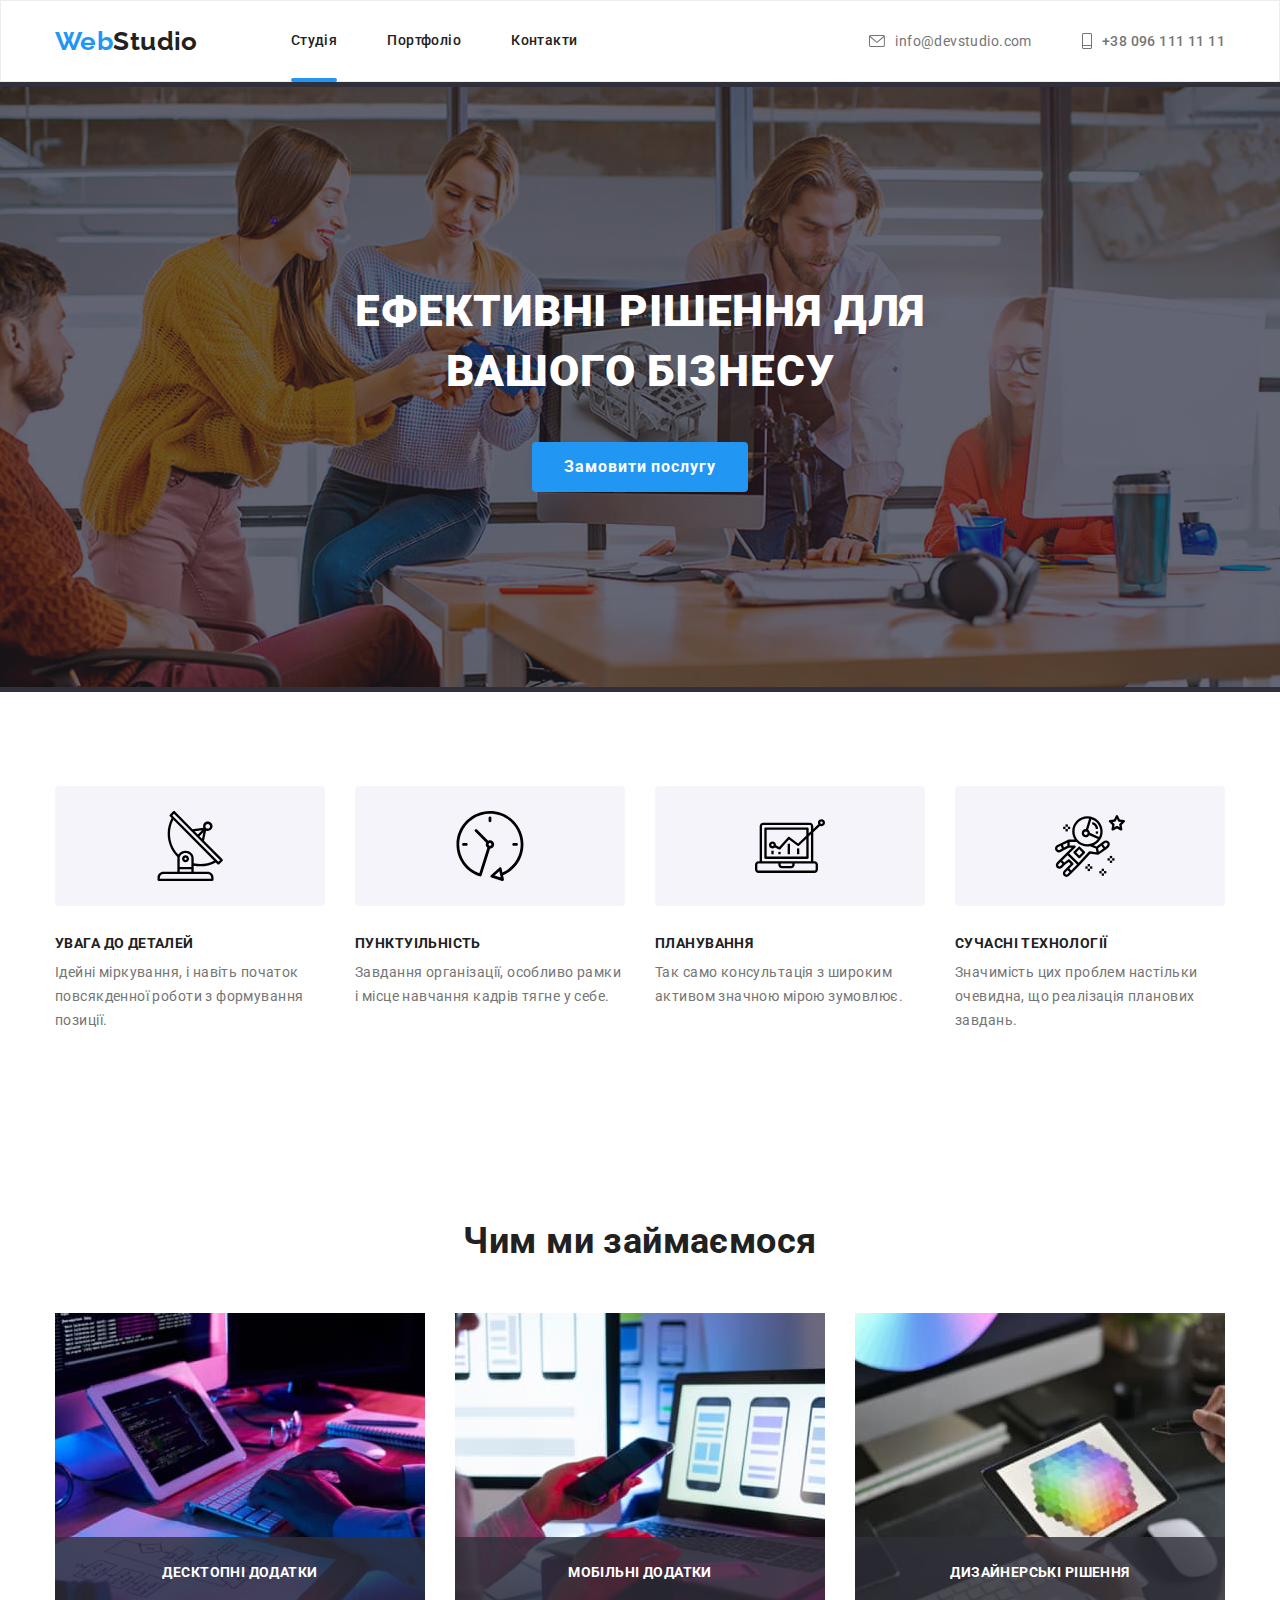
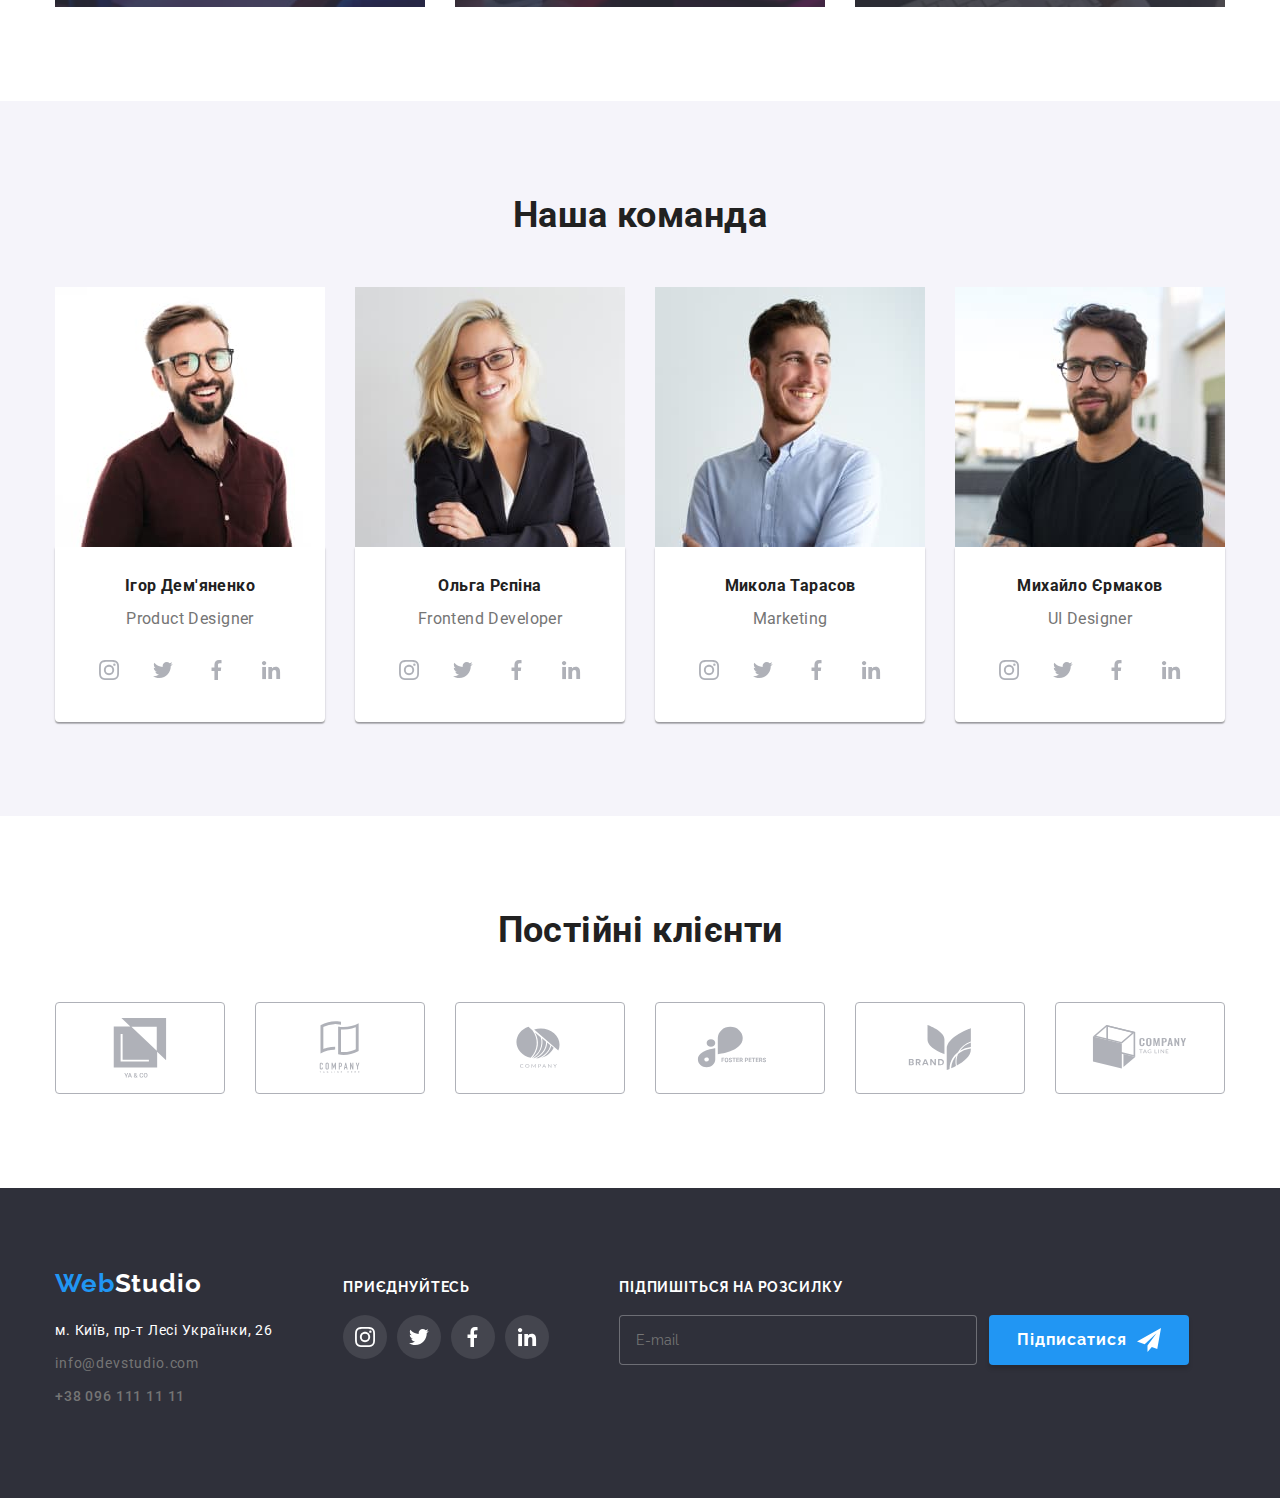
<file: index.html>
<!DOCTYPE html>
<html lang="uk">
  <head>
    <meta charset="UTF-8" />
    <meta http-equiv="X-UA-Compatible" content="IE=edge" />
    <meta name="viewport" content="width=device-width, initial-scale=1.0" />
    <title>WebStudio</title>
    <link
      rel="stylesheet"
      href="https://cdnjs.cloudflare.com/ajax/libs/modern-normalize/1.1.0/modern-normalize.min.css"
    />

    <link rel="preconnect" href="https://fonts.googleapis.com" />
    <link rel="preconnect" href="https://fonts.gstatic.com" crossorigin />
    <link
      href="https://fonts.googleapis.com/css2?family=Raleway:wght@400;500;700;900&family=Roboto:wght@400;500;700;900&display=swap"
      rel="stylesheet"
    />
    <link rel="stylesheet" href="./css/styles.css" />
    <link rel="stylesheet" href="./sass/main.css" />
  </head>
  <body>
    <!--заголовок-->

    <header class="header">
      <div class="container nav">
        <nav class="header__logo-nav">
          <a class="header__logo-header" href="./index.html"
            ><span class="header__logo-accent">Web</span
            ><span class="header__logo-menu">Studio</span></a
          >
          <ul class="header__list-menu">
            <li class="header__nav-list">
              <a class="header__menu header__menu--current" href="./index.html"
                >Студія</a
              >
            </li>
            <li class="header__nav-list">
              <a class="header__menu" href="./portfolio.html">Портфоліо</a>
            </li>
            <li class="header__nav-list">
              <a class="header__menu" href="">Контакти</a>
            </li>
          </ul>
        </nav>
        <ul class="contact-list">
          <li class="contact-item">
            <a class="mail" href="mailto:info@devstudio.com">
              <svg class="contact-icon" width="16" height="12">
                <use href="./photo/ocons2.svg#icon-konvert"></use>
              </svg>
              info@devstudio.com</a
            >
          </li>
          <li class="contact-item">
            <a class="tel" href="tel:+380961111111">
              <svg class="contact-icon" width="10" height="16">
                <use href="./photo/ocons2.svg#icon-tel"></use>
              </svg>
              +38 096 111 11 11</a
            >
          </li>
        </ul>
      </div>
    </header>

    <!--шапка-->
    <main>
      <section class="hero">
        <div class="container container-hero">
          <h1 class="hero__title">Ефективні рішення для вашого бізнесу</h1>
          <button class="hero__button-main" type="button" data-modal-open>
            Замовити послугу
          </button>
        </div>
      </section>

      <!--переваги-->

      <section class="advantages section">
        <div class="container container-title">
          <h2 class="list-title">Наші переваги</h2>

          <ul class="advantages__list-main">
            <li class="advantages__list-subtitle">
              <div class="advantages__icon-advantages">
                <svg class="advantages__grop-icons" width="70" height="70">
                  <use href="./photo/icon.svg#icon-icon1"></use>
                </svg>
              </div>
              <h3 class="advantages__section-title">Увага до деталей</h3>
              <p class="advantages__section-subtitle">
                Ідейні міркування, і навіть початок повсякденної роботи з
                формування позиції.
              </p>
            </li>

            <li class="advantages__list-subtitle">
              <div class="advantages__icon-advantages">
                <svg class="advantages__grop-icons" width="70" height="70">
                  <use href="./photo/icon.svg#icon-icon2"></use>
                </svg>
              </div>
              <h3 class="advantages__section-title">Пунктуільність</h3>
              <p class="advantages__section-subtitle">
                Завдання організації, особливо рамки і місце навчання кадрів
                тягне у себе.
              </p>
            </li>

            <li class="advantages__list-subtitle">
              <div class="advantages__icon-advantages">
                <svg class="advantages__grop-icons" width="70" height="70">
                  <use href="./photo/icon.svg#icon-icon3"></use>
                </svg>
              </div>
              <h3 class="advantages__section-title">Планування</h3>
              <p class="advantages__section-subtitle">
                Так само консультація з широким активом значною мірою зумовлює.
              </p>
            </li>

            <li class="advantages__list-subtitle">
              <div class="advantages__icon-advantages">
                <svg class="advantages__grop-icons" width="70" height="70">
                  <use href="./photo/icon.svg#icon-icon4"></use>
                </svg>
              </div>
              <h3 class="advantages__section-title">Сучасні технології</h3>
              <p class="advantages__section-subtitle">
                Значимість цих проблем настільки очевидна, що реалізація
                планових завдань.
              </p>
            </li>
          </ul>
        </div>
      </section>

      <!--чим займаємось-->

      <section class="section section-job">
        <div class="container">
          <h2 class="main-title">Чим ми займаємося</h2>
          <ul class="list list-team">
            <li class="about-item">
              <div class="about-thumb">
                <img
                  class="img"
                  src="./photo/img1.jpg"
                  alt="друкування коду"
                  width="370"
                />
                <div class="bg-thumb">
                  <p class="about-text">Десктопні додатки</p>
                </div>
              </div>
            </li>

            <li class="about-item">
              <div class="about-thumb">
                <img
                  class="img"
                  src="./photo/img2.jpg"
                  alt="розробка додатків"
                  width="370"
                />
                <div class="bg-thumb">
                  <p class="about-text">Мобільні додатки</p>
                </div>
              </div>
            </li>

            <li class="about-item">
              <div class="about-thumb">
                <img
                  class="img"
                  src="./photo/img3.jpg"
                  alt="планшет з яскровою картинкою"
                  width="370"
                />
                <div class="bg-thumb">
                  <p class="about-text">Дизайнерські рішення</p>
                </div>
              </div>
            </li>
          </ul>
        </div>
      </section>

      <!--викладачі-->

      <section class="section section-team">
        <div class="container">
          <h2 class="main-title-team">Наша команда</h2>
          <ul class="list list-team">
            <li class="img">
              <img
                class="img"
                src="./photo/imgteam1.jpg"
                alt="молодий чоловік в червоній рубащці і в окулярах"
                width="270"
              />
              <div class="team-box">
                <h3 class="section-title-team">Ігор Дем'яненко</h3>
                <p class="section-subtitle-team">Product Designer</p>
                <ul class="soc-list">
                  <li class="icon-item">
                    <a href="" class="icon-link">
                      <svg class="icon-team" width="20" height="20">
                        <use href="./photo/ocons2.svg#icon-instagram"></use>
                      </svg>
                    </a>
                  </li>
                  <li class="icon-item">
                    <a href="" class="icon-link">
                      <svg class="icon-team" width="20" height="20">
                        <use href="./photo/ocons2.svg#icon-twitter"></use>
                      </svg>
                    </a>
                  </li>
                  <li class="icon-item">
                    <a href="" class="icon-link">
                      <svg class="icon-team" width="20" height="20">
                        <use href="./photo/ocons2.svg#icon-facebook"></use>
                      </svg>
                    </a>
                  </li>
                  <li class="icon-item">
                    <a href="" class="icon-link">
                      <svg class="icon-team" width="40" height="40">
                        <use href="./photo/ocons2.svg#icon-in"></use>
                      </svg>
                    </a>
                  </li>
                </ul>
              </div>
            </li>

            <li class="img">
              <img
                class="img"
                src="./photo/imgteam2.jpg"
                alt="молода дівчина за світлим волосям в піджаку і окулярах"
                width="270"
              />
              <div class="team-box">
                <h3 class="section-title-team">Ольга Рєпіна</h3>
                <p class="section-subtitle-team">Frontend Developer</p>
                <ul class="soc-list">
                  <li class="icon-item">
                    <a href="" class="icon-link">
                      <svg class="icon-team" width="20" height="20">
                        <use href="./photo/ocons2.svg#icon-instagram"></use>
                      </svg>
                    </a>
                  </li>
                  <li class="icon-item">
                    <a href="" class="icon-link">
                      <svg class="icon-team" width="20" height="20">
                        <use href="./photo/ocons2.svg#icon-twitter"></use>
                      </svg>
                    </a>
                  </li>
                  <li class="icon-item">
                    <a href="" class="icon-link">
                      <svg class="icon-team" width="20" height="20">
                        <use href="./photo/ocons2.svg#icon-facebook"></use>
                      </svg>
                    </a>
                  </li>
                  <li class="icon-item">
                    <a href="" class="icon-link">
                      <svg class="icon-team" width="40" height="40">
                        <use href="./photo/ocons2.svg#icon-in"></use>
                      </svg>
                    </a>
                  </li>
                </ul>
              </div>
            </li>

            <li class="img">
              <img
                class="img"
                src="./photo/imgteam3.jpg"
                alt="молодий чоловік в світлій рубашці"
                width="270"
              />
              <div class="team-box">
                <h3 class="section-title-team">Микола Тарасов</h3>
                <p class="section-subtitle-team">Marketing</p>
                <ul class="soc-list">
                  <li class="icon-item">
                    <a href="" class="icon-link">
                      <svg class="icon-team" width="20" height="20">
                        <use href="./photo/ocons2.svg#icon-instagram"></use>
                      </svg>
                    </a>
                  </li>
                  <li class="icon-item">
                    <a href="" class="icon-link">
                      <svg class="icon-team" width="20" height="20">
                        <use href="./photo/ocons2.svg#icon-twitter"></use>
                      </svg>
                    </a>
                  </li>
                  <li class="icon-item">
                    <a href="" class="icon-link">
                      <svg class="icon-team" width="20" height="20">
                        <use href="./photo/ocons2.svg#icon-facebook"></use>
                      </svg>
                    </a>
                  </li>
                  <li class="icon-item">
                    <a href="" class="icon-link">
                      <svg class="icon-team" width="40" height="40">
                        <use href="./photo/ocons2.svg#icon-in"></use>
                      </svg>
                    </a>
                  </li>
                </ul>
              </div>
            </li>

            <li class="img">
              <img
                class="img"
                src="./photo/imgteam4.jpg"
                alt="молодий чоловік в темній футболці і окулярах"
                width="270"
              />
              <div class="team-box">
                <h3 class="section-title-team">Михайло Єрмаков</h3>
                <p class="section-subtitle-team">UI Designer</p>
                <ul class="soc-list">
                  <li class="icon-item">
                    <a href="" class="icon-link">
                      <svg class="icon-team" width="20" height="20">
                        <use href="./photo/ocons2.svg#icon-instagram"></use>
                      </svg>
                    </a>
                  </li>
                  <li class="icon-item">
                    <a href="" class="icon-link">
                      <svg class="icon-team" width="20" height="20">
                        <use href="./photo/ocons2.svg#icon-twitter"></use>
                      </svg>
                    </a>
                  </li>
                  <li class="icon-item">
                    <a href="" class="icon-link">
                      <svg class="icon-team" width="20" height="20">
                        <use href="./photo/ocons2.svg#icon-facebook"></use>
                      </svg>
                    </a>
                  </li>
                  <li class="icon-item">
                    <a href="" class="icon-link">
                      <svg class="icon-team" width="40" height="40">
                        <use href="./photo/ocons2.svg#icon-in"></use>
                      </svg>
                    </a>
                  </li>
                </ul>
              </div>
            </li>
          </ul>
        </div>
      </section>

      <section class="section section-clients">
        <div class="container">
          <h2 class="clients">Постійні клієнти</h2>
          <ul class="clients-name">
            <li class="clients-list">
              <a href="" class="clients-link">
                <svg class="clients-team" width="106" height="60">
                  <use href="./photo/ocons2.svg#icon-ya"></use>
                </svg>
              </a>
            </li>
            <li class="clients-list">
              <a href="" class="clients-link">
                <svg class="clients-team" width="106" height="60">
                  <use href="./photo/ocons2.svg#icon-company"></use>
                </svg>
              </a>
            </li>
            <li class="clients-list">
              <a href="" class="clients-link">
                <svg class="clients-team" width="106" height="60">
                  <use href="./photo/ocons2.svg#icon-company2"></use>
                </svg>
              </a>
            </li>
            <li class="clients-list">
              <a href="" class="clients-link">
                <svg class="clients-team" width="106" height="60">
                  <use href="./photo/ocons2.svg#icon-foster"></use>
                </svg>
              </a>
            </li>
            <li class="clients-list">
              <a href="" class="clients-link">
                <svg class="clients-team" width="106" height="60">
                  <use href="./photo/ocons2.svg#icon-brand"></use>
                </svg>
              </a>
            </li>
            <li class="clients-list">
              <a href="" class="clients-link">
                <svg class="clients-team" width="106" height="60">
                  <use href="./photo/ocons2.svg#icon-tag"></use>
                </svg>
              </a>
            </li>
          </ul>
        </div>
      </section>
    </main>

    <!--підвал-->

    <footer class="main-hero-footer">
      <div class="container footer-container">
        <div class="address-container">
          <a class="logo-footer" href="./index.html"
            ><span class="logo-accent-footer">Web</span
            ><span class="logo-sub-accent-footer">Studio</span></a
          >

          <address class="main-address">
            <ul class="list">
              <li class="address-item">
                <a class="address" href="https://goo.gl/maps/CPtrU1FHBa2aNyZL9"
                  >м. Київ, пр-т Лесі Українки, 26</a
                >
              </li>
              <li class="address-item">
                <a class="mail" href="mailto:info@devstudio.com"
                  >info@devstudio.com</a
                >
              </li>

              <li class="address-item">
                <a class="tel" href="tel:+380961111111">+38 096 111 11 11</a>
              </li>
            </ul>
          </address>
        </div>
        <div class="join-container">
          <p class="title-join">приєднуйтесь</p>
          <ul class="list-join">
            <li class="join-item">
              <a href="" class="join-link">
                <svg class="icon-footer" width="20" height="20">
                  <use href="./photo/ocons2.svg#icon-instagram"></use>
                </svg>
              </a>
            </li>
            <li class="join-item">
              <a href="" class="join-link">
                <svg class="icon-footer" width="20" height="20">
                  <use href="./photo/ocons2.svg#icon-twitter"></use>
                </svg>
              </a>
            </li>
            <li class="join-item">
              <a href="" class="join-link">
                <svg class="icon-footer" width="20" height="20">
                  <use href="./photo/ocons2.svg#icon-facebook"></use>
                </svg>
              </a>
            </li>
            <li class="join-item">
              <a href="" class="join-link">
                <svg class="icon-footer" width="40" height="40">
                  <use href="./photo/ocons2.svg#icon-in"></use>
                </svg>
              </a>
            </li>
          </ul>
        </div>
        <div class="sending-container">
          <form class="footer-form">
            <p class="sending-title">Підпишіться на розсилку</p>
            <div class="input-box">
              <input
                class="input-form"
                type="email"
                name="email"
                placeholder="E-mail"
              />
              <button class="form-btn" type="submit">Підписатися</button>
            </div>
          </form>
        </div>
      </div>
    </footer>

    <!-- moodal -->

    <div class="backdrop is-hidden" data-modal>
      <div class="modal">
        <button class="model-close-button" type="button" data-modal-close>
          <svg class="icon-close" width="11" height="11">
            <use href="./photo/ocons2.svg#icon-close"></use>
          </svg>
        </button>
        <h2 class="text-contact">Залиште свої дані, ми вам передзвонимо</h2>
        <form name="contact-form">
          <label class="form-label" for="person-name">Ім'я</label>
          <div class="form-control">
            <input
              class="form-input"
              id="person-name"
              type="text"
              name="person-name"
            />
            <svg class="form-icon" width="12" height="12">
              <use href="./photo/symbol-defs.svg#icon-person-icon"></use>
            </svg>
          </div>

          <label class="form-label" for="person-tel">Телефон</label>
          <div class="form-control">
            <input
              class="form-input"
              id="person-tel"
              type="tel"
              name="person-tel"
            />
            <svg class="form-icon" width="13" height="13">
              <use href="./photo/symbol-defs.svg#icon-telicon"></use>
            </svg>
          </div>

          <label class="form-label" for="person-mail">Пошта</label>
          <div class="form-control">
            <input
              class="form-input"
              id="person-mail"
              type="email"
              name="person-mail"
            />
            <svg class="form-icon" width="15" height="12">
              <use href="./photo/symbol-defs.svg#icon-mailicon"></use>
            </svg>
          </div>

          <label class="form-label" for="person-comment">Коментар</label>
          <textarea
            class="form-comment"
            id="person-comment"
            name="person-comment"
            placeholder="Введіть текст"
          ></textarea>

          <input
            class="checkbox-input visually-hidde"
            id="terms-checkbox"
            type="checkbox"
            name="terms-checkbox"
          />
          <label class="checkbox-label" for="terms-checkbox"
            >Погоджуюся з розсилкою та приймаю
            <a class="contract" href="#">Умови договору</a>
          </label>
          <button class="form-button" type="submit">Відправити</button>
        </form>
      </div>
    </div>

    <script src="./js/modal.js"></script>
  </body>
</html>
</file>
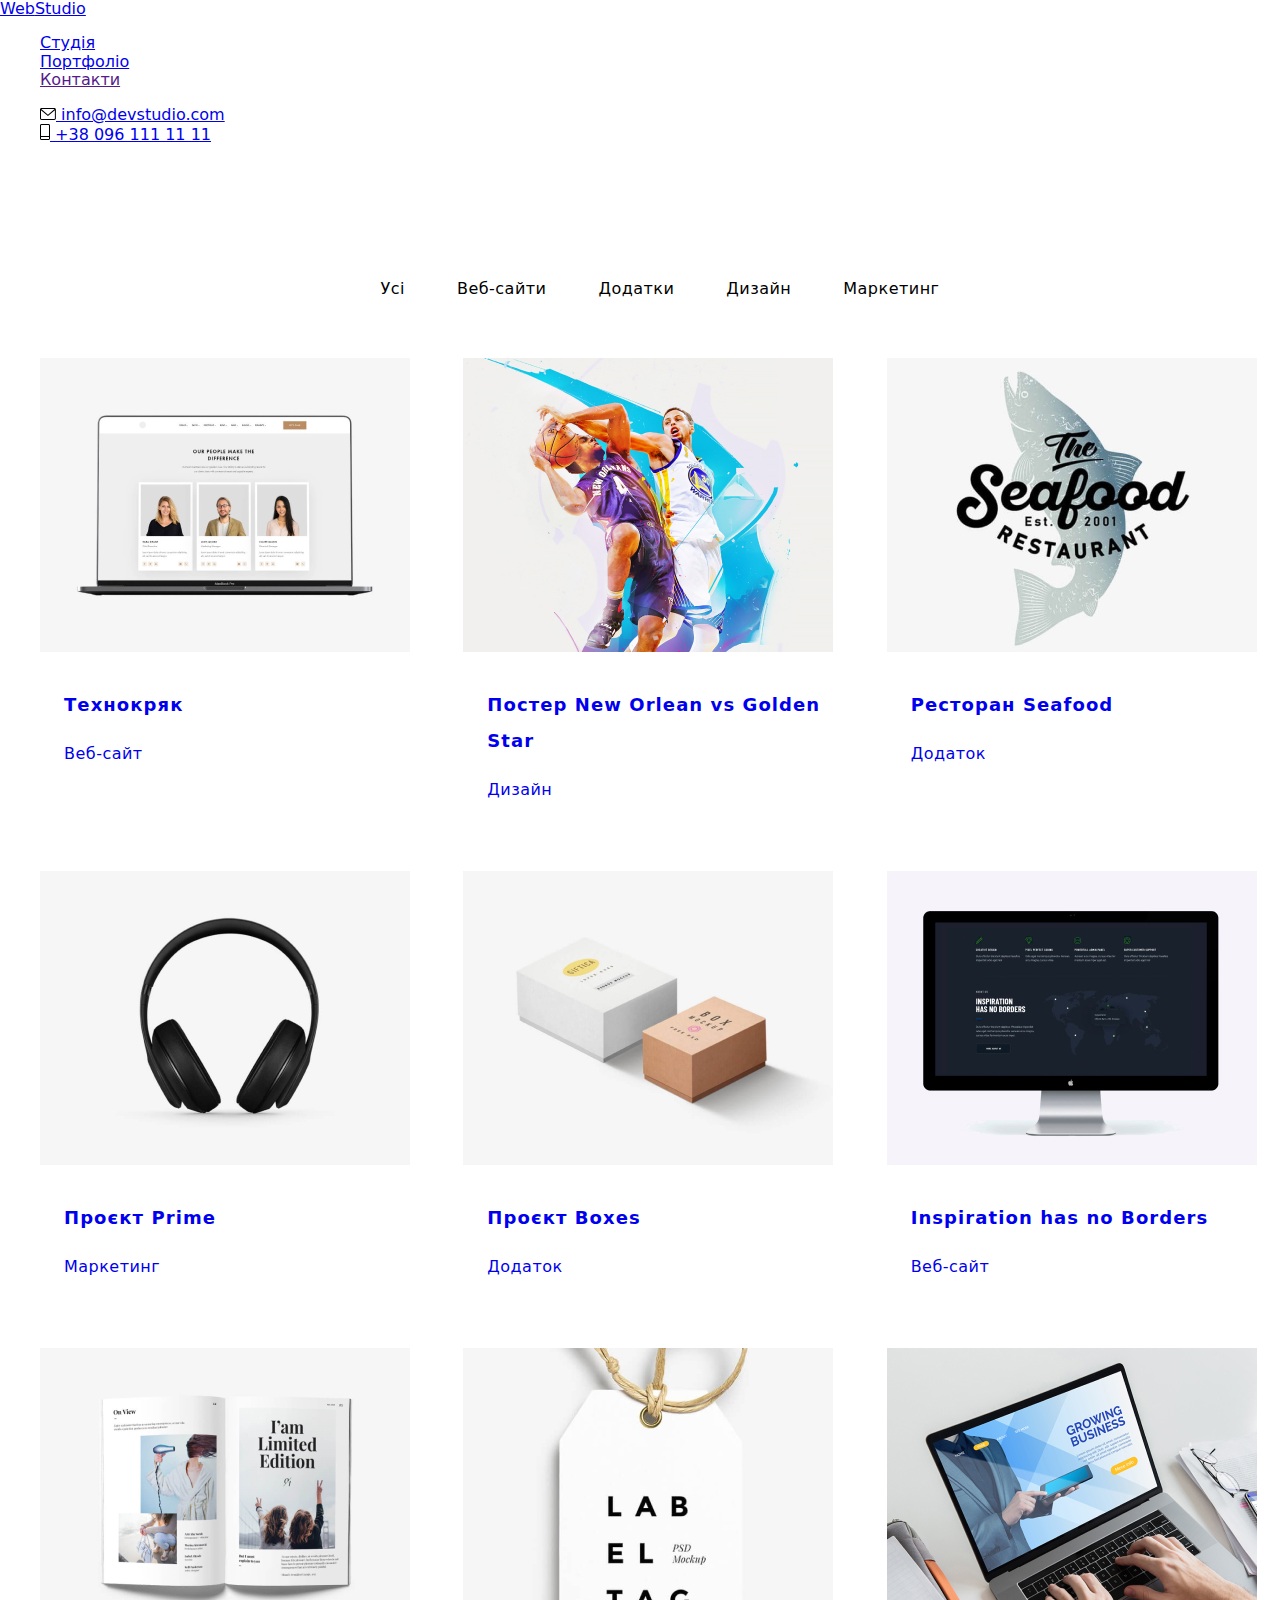
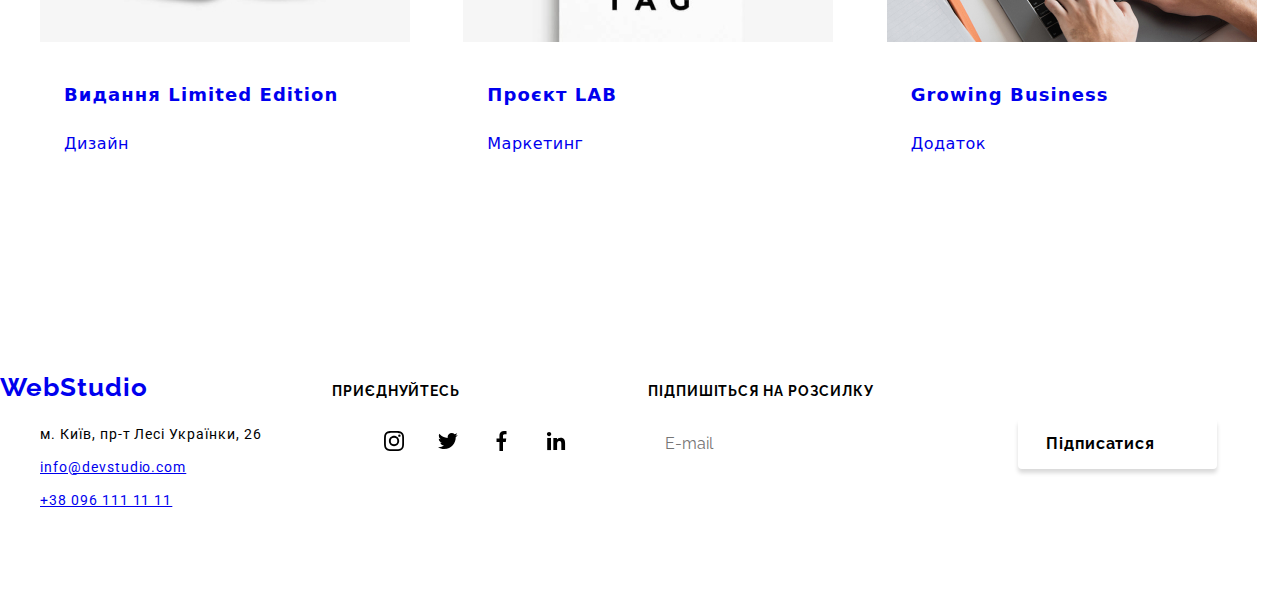
<file: portfolio.html>
<!DOCTYPE html>
<html lang="uk">
  <head>
    <meta charset="UTF-8" />
    <meta http-equiv="X-UA-Compatible" content="IE=edge" />
    <meta name="viewport" content="width=device-width, initial-scale=1.0" />
    <title>Portfolio</title>
    <link
      rel="stylesheet"
      href="https://cdnjs.cloudflare.com/ajax/libs/modern-normalize/1.1.0/modern-normalize.min.css"
    />
    <link rel="stylesheet" href="./css/styles.css" />
    <link rel="preconnect" href="https://fonts.googleapis.com" />
    <link rel="preconnect" href="https://fonts.gstatic.com" crossorigin />
    <link
      href="https://fonts.googleapis.com/css2?family=Raleway:wght@400;500;700;900&family=Roboto:wght@400;500;700;900&display=swap"
      rel="stylesheet"
    />
  </head>
  <body>
    <!--заголовок-->

    <header class="header">
      <div class="container nav">
        <nav class="header__logo-nav">
          <a class="header__logo-header" href="./index.html"
            ><span class="header__logo-accent">Web</span
            ><span class="header__logo-menu">Studio</span></a
          >
          <ul class="header__list-menu">
            <li class="nav-list">
              <a class="header__menu" href="./index.html">Студія</a>
            </li>
            <li class="nav-list">
              <a
                class="header__menu header__menu--current"
                href="./portfolio.html"
                >Портфоліо</a
              >
            </li>
            <li class="nav-list">
              <a class="header__menu" href="">Контакти</a>
            </li>
          </ul>
        </nav>
        <ul class="contact-list">
          <li class="contact-item">
            <a class="mail" href="mailto:info@devstudio.com">
              <svg class="contact-icon" width="16" height="12">
                <use href="./photo/ocons2.svg#icon-konvert"></use>
              </svg>
              info@devstudio.com</a
            >
          </li>
          <li class="contact-item">
            <a class="tel" href="tel:+380961111111">
              <svg class="contact-icon" width="10" height="16">
                <use href="./photo/ocons2.svg#icon-tel"></use>
              </svg>
              +38 096 111 11 11</a
            >
          </li>
        </ul>
      </div>
    </header>

    <!-- щапка -->

    <main>
      <section class="section filter-section">
        <div class="container">
          <ul class="list-button">
            <li><button class="general-button" type="button">Усі</button></li>
            <li>
              <button class="general-button" type="button">Веб-сайти</button>
            </li>
            <li>
              <button class="general-button" type="button">Додатки</button>
            </li>
            <li>
              <button class="general-button" type="button">Дизайн</button>
            </li>
            <li>
              <button class="general-button" type="button">Маркетинг</button>
            </li>
          </ul>

          <!-- проекти -->

          <ul class="card-list">
            <li class="list-item">
              <a class="card-link" href="">
                <div class="card-thumb">
                  <img
                    class="img"
                    src="./photo/port1.jpg"
                    alt="Веб-сайт на якому зоображені викладачі дві жінки і чоловік"
                    width="370"
                  />
                  <div class="card-description">
                    <p class="bg-text">
                      Ресурс пропонує комплексні пропозиції з різним рівнем
                      функціоналу та сервісів. Все це дозволить відвідувачу
                      отримати вичерпні відомості про компанію чи приватну
                      особу.
                    </p>
                  </div>
                </div>
                <div class="card-box">
                  <h2 class="section-title-port">Технокряк</h2>
                  <p class="section-subtitle-port">Веб-сайт</p>
                </div>
              </a>
            </li>

            <li class="list-item">
              <a class="card-link" href="">
                <div class="card-thumb">
                  <img
                    class="img"
                    src="./photo/project2.jpg"
                    alt="два баскетболіста боряться за мяч"
                    width="370"
                  />
                  <div class="card-description">
                    <p class="bg-text">
                      Ресурс пропонує комплексні пропозиції з різним рівнем
                      функціоналу та сервісів. Все це дозволить відвідувачу
                      отримати вичерпні відомості про компанію чи приватну
                      особу.
                    </p>
                  </div>
                </div>
                <div class="card-box">
                  <h2 class="section-title-port">
                    Постер New Orlean vs Golden Star
                  </h2>
                  <p class="section-subtitle-port">Дизайн</p>
                </div>
              </a>
            </li>

            <li class="list-item">
              <a class="card-link" href="">
                <div class="card-thumb">
                  <img
                    class="img"
                    src="./photo/project3.jpg"
                    alt="логотип ресторану на фоні риба"
                    width="370"
                  />
                  <div class="card-description">
                    <p class="bg-text">
                      Ресурс пропонує комплексні пропозиції з різним рівнем
                      функціоналу та сервісів. Все це дозволить відвідувачу
                      отримати вичерпні відомості про компанію чи приватну
                      особу.
                    </p>
                  </div>
                </div>
                <div class="card-box">
                  <h2 class="section-title-port">Ресторан Seafood</h2>
                  <p class="section-subtitle-port">Додаток</p>
                </div>
              </a>
            </li>

            <li class="list-item">
              <a class="card-link" href="">
                <div class="card-thumb">
                  <img
                    class="img"
                    src="./photo/project4.jpg"
                    alt="чорні вакуумні навушники"
                    width="370"
                  />
                  <div class="card-description">
                    <p class="bg-text">
                      Ресурс пропонує комплексні пропозиції з різним рівнем
                      функціоналу та сервісів. Все це дозволить відвідувачу
                      отримати вичерпні відомості про компанію чи приватну
                      особу.
                    </p>
                  </div>
                </div>
                <div class="card-box">
                  <h2 class="section-title-port">Проєкт Prime</h2>
                  <p class="section-subtitle-port">Маркетинг</p>
                </div>
              </a>
            </li>

            <li class="list-item">
              <a class="card-link" href="">
                <div class="card-thumb">
                  <img
                    class="img"
                    src="./photo/project5.jpg"
                    alt="дві коробки білого і коричневого кольору"
                    width="370"
                  />
                  <div class="card-description">
                    <p class="bg-text">
                      Ресурс пропонує комплексні пропозиції з різним рівнем
                      функціоналу та сервісів. Все це дозволить відвідувачу
                      отримати вичерпні відомості про компанію чи приватну
                      особу.
                    </p>
                  </div>
                </div>
                <div class="card-box">
                  <h2 class="section-title-port">Проєкт Boxes</h2>
                  <p class="section-subtitle-port">Додаток</p>
                </div>
              </a>
            </li>

            <li class="list-item">
              <a class="card-link" href="">
                <div class="card-thumb">
                  <img
                    class="img"
                    src="./photo/project6.jpg"
                    alt="компютер з зображенням сайту"
                    width="370"
                  />
                  <div class="card-description">
                    <p class="bg-text">
                      Ресурс пропонує комплексні пропозиції з різним рівнем
                      функціоналу та сервісів. Все це дозволить відвідувачу
                      отримати вичерпні відомості про компанію чи приватну
                      особу.
                    </p>
                  </div>
                </div>
                <div class="card-box">
                  <h2 class="section-title-port">Inspiration has no Borders</h2>
                  <p class="section-subtitle-port">Веб-сайт</p>
                </div>
              </a>
            </li>

            <li class="list-item">
              <a class="card-link" href="">
                <div class="card-thumb">
                  <img
                    class="img"
                    src="./photo/project7.jpg"
                    alt="відкритий журнал зі статтями та зоображеннями"
                    width="370"
                  />
                  <div class="card-description">
                    <p class="bg-text">
                      Ресурс пропонує комплексні пропозиції з різним рівнем
                      функціоналу та сервісів. Все це дозволить відвідувачу
                      отримати вичерпні відомості про компанію чи приватну
                      особу.
                    </p>
                  </div>
                </div>
                <div class="card-box">
                  <h2 class="section-title-port">Видання Limited Edition</h2>
                  <p class="section-subtitle-port">Дизайн</p>
                </div>
              </a>
            </li>

            <li class="list-item">
              <a class="card-link" href="">
                <div class="card-thumb">
                  <img
                    class="img"
                    src="./photo/project8.jpg"
                    alt="логотип бренду"
                    width="370"
                  />
                  <div class="card-description">
                    <p class="bg-text">
                      Ресурс пропонує комплексні пропозиції з різним рівнем
                      функціоналу та сервісів. Все це дозволить відвідувачу
                      отримати вичерпні відомості про компанію чи приватну
                      особу.
                    </p>
                  </div>
                </div>
                <div class="card-box">
                  <h2 class="section-title-port">Проєкт LAB</h2>
                  <p class="section-subtitle-port">Маркетинг</p>
                </div>
              </a>
            </li>

            <li class="list-item">
              <a class="card-link" href="">
                <div class="card-thumb">
                  <img
                    class="img"
                    src="./photo/project9.jpg"
                    alt="відкритий ноутбук зі зоображенням сайту"
                    width="370"
                  />
                  <div class="card-description">
                    <p class="bg-text">
                      Ресурс пропонує комплексні пропозиції з різним рівнем
                      функціоналу та сервісів. Все це дозволить відвідувачу
                      отримати вичерпні відомості про компанію чи приватну
                      особу.
                    </p>
                  </div>
                </div>
                <div class="card-box">
                  <h2 class="section-title-port">Growing Business</h2>
                  <p class="section-subtitle-port">Додаток</p>
                </div>
              </a>
            </li>
          </ul>
        </div>
      </section>
    </main>

    <!--підвал-->

    <footer class="main-hero-footer">
      <div class="container footer-container">
        <div class="address-container">
          <a class="logo-footer" href="./index.html"
            ><span class="logo-accent-footer">Web</span
            ><span class="logo-sub-accent-footer">Studio</span></a
          >

          <address class="main-address">
            <ul class="list">
              <li class="address-item">
                <a class="address" href="https://goo.gl/maps/CPtrU1FHBa2aNyZL9"
                  >м. Київ, пр-т Лесі Українки, 26</a
                >
              </li>
              <li class="address-item">
                <a class="mail" href="mailto:info@devstudio.com"
                  >info@devstudio.com</a
                >
              </li>

              <li class="address-item">
                <a class="tel" href="tel:+380961111111">+38 096 111 11 11</a>
              </li>
            </ul>
          </address>
        </div>
        <div class="join-container">
          <h2 class="title-join">приєднуйтесь</h2>
          <ul class="list-join">
            <li class="join-item">
              <a href="" class="join-link">
                <svg class="icon-footer" width="20" height="20">
                  <use href="./photo/ocons2.svg#icon-instagram"></use>
                </svg>
              </a>
            </li>
            <li class="join-item">
              <a href="" class="join-link">
                <svg class="icon-footer" width="20" height="20">
                  <use href="./photo/ocons2.svg#icon-twitter"></use>
                </svg>
              </a>
            </li>
            <li class="join-item">
              <a href="" class="join-link">
                <svg class="icon-footer" width="20" height="20">
                  <use href="./photo/ocons2.svg#icon-facebook"></use>
                </svg>
              </a>
            </li>
            <li class="join-item">
              <a href="" class="join-link">
                <svg class="icon-footer" width="40" height="40">
                  <use href="./photo/ocons2.svg#icon-in"></use>
                </svg>
              </a>
            </li>
          </ul>
        </div>
        <div class="sending-container">
          <form class="footer-form">
            <p class="sending-title">Підпишіться на розсилку</p>
            <div class="input-box">
              <input
                class="input-form"
                type="email"
                name="email"
                placeholder="E-mail"
              />
              <button class="form-btn" type="submit">Підписатися</button>
            </div>
          </form>
        </div>
      </div>
    </footer>
  </body>
</html>
</file>
<file: css/styles.css>
/*  шапка   */



.hero {
    max-width: 1600px;
    padding-top: 200px;
    padding-bottom: 200px;
    font-family: 'Raleway';
    background: var(--color-background);
    letter-spacing: 0.06em;
    text-align: center;
    margin: 0 auto;
    background-image:  linear-gradient(to right,
    rgba(47, 48, 58, 0.4),
    rgba(47, 48, 58, 0.4)),
    url(../photo/bigfon.jpg);
    background-repeat: no-repeat;
    background-position: center;
    text-align: center;
}

.hero__title {
    color: var(--color-white);
    font-family: 'Roboto';
    font-weight: 900;
    font-size: 44px;
    line-height: 1.36;
    margin: 0 auto;
    width: 696px;
    text-transform: uppercase;
}

.hero__button-main {
    background-color: var(--color-inverted);
    color: var(--color-white);
    font-family: 'Roboto';
    font-weight: 700;
    font-size: 16px;
    line-height: 1.87;
    letter-spacing: 0.06em;
    margin-top: 40px;
    border-radius: 4px;
    min-width: 216px;
    padding: 10px 32px;
    border: none;
    cursor: pointer;
    transition: background-color 250ms var(--color-time);
}

.hero__button-main:hover {
    background:var(--color-inverted);
    color: var(--color-white);   
}
.hero__button-main:focus {
    color: var(--color-white);
}

/*   переваги */

.advantages__icon-advantages {
display: flex;
width: 270px;
height: 120px;
margin-bottom: 30px;
justify-content: center;
align-items: center;
border-radius: 4px;
background-color: var(--color-background-box2);
}

.advantages__group-icons {
fill: var(--color-primary);
}

.section {
    background-color: var(--color-white);
}

.section-footer {
    background-color:var(--color-background-box1) ;
}


.list-title {
    position: absolute;
    white-space: nowrap;
    width: 1px;
    height: 1px;
    overflow: hidden;
    border: 0;
    padding: 0;
    clip: rect(0 0 0 0);
    clip-path: inset(50%);
    margin: -1px;
}

.advantages__list-main {
    display: flex;
    flex-direction: row;
    gap: 30px;
    list-style: none;
}

.advantages__list-subtitle {
    width: 270;
}

.list-team {
display: flex;
gap: 30px;

}
   
.advantages__section-title {
    font-size: 14px;
    line-height: 1.14;
    text-transform: uppercase;
    margin-bottom: 10px;
}
    
.advantages__section-subtitle {
    color: var(--color-secondary);
    font-size: 14px;
    line-height: 1.71;
}

/*  чим занімаємось */

.main-title {
    font-family: 'Roboto';
    font-weight: 700;
    font-size: 36px;
    line-height: 1.16;
    margin-bottom: 50px;
    text-align: center;
}

.section-job {
    padding-top: 0;
}

.about-thumb {
    position: relative;
}

.bg-thumb {
    position: absolute;
    bottom: 0;
    display: flex;
    justify-content: center;
    align-items: center;
}
.bg-thumb::before{
    content: "";
    width: 370px;
    height: 70px;
    background-color: rgba(47, 48, 58, 0.8);
}
.about-text {
    position: absolute;
    color: var(--color-white);
    font-weight: 700;
    font-size: 14px;
    line-height: calc(16 / 14);
    letter-spacing: 0.03em;
    text-transform: uppercase;
}

/*  викладачі  */


.soc-list {
display: flex;
justify-content: center;
gap: 10px;
margin-top: 16px;
}

ul {
    list-style: none;
}


.icon-link {
width: 44px;
height: 44px;
display: flex;
justify-content: center;
align-items: center;
border-radius: 50%;
fill: var(--color-white);
transition: fill 250ms,background 250ms var(--color-time);
}

.icon-team {
    fill: var(--color-icon);
}

.icon-team:hover {
    fill: var(--color-white);
}

.icon-link:hover {
    background-color: var(--color-inverted);
}
.icon-link:hover .icon-team {
    fill: var(--color-white);
} 

.icon-link:focus {
    background-color: var(--color-inverted);
}


.section-title-team {
    font-size: 16px;
    line-height: 1.14;
    margin-bottom: 10px;
}

.section-subtitle-team {
    color: var(--color-secondary);
    font-size: 16px;
    line-height: 1.71;
}

.main-title-team {
    font-family: 'Roboto';
    font-weight: 700;
    font-size: 36px;
    line-height: 1.16;
    margin-bottom: 10px;
    margin-bottom: 50px;
    text-align: center;
}

.section-team {
    background-color: var(--color-background-box2);
}

.team-box {
    width: 270px;
    padding-top: 30px;
    padding-bottom: 30px;
    box-shadow: 0px 1px 3px rgba(0, 0, 0, 0.12), 0px 1px 1px rgba(0, 0, 0, 0.14),
    0px 2px 1px rgba(0, 0, 0, 0.2);
    border-radius: 0px 0px 4px 4px;
    background-color: var(--color-white);
    text-align: center;
}

.img {
    background-color: var(--color-white);
    display: block;
}

.clients {
    color: var(--color-primary);
    font-size: 36px;
    text-align: center;
    margin-bottom: 50px;
}

.clients-name {
    display: flex;
    justify-content: center;
    gap: 30px;
    margin-top: 30px;
}


.clients-team {
    fill: var(--color-icon);
}

.clients-team:hover {
    fill: var(--color-inverted);
    transition: fill 250ms, background 250ms var(--color-time);
}
.clients-team:focus {
    fill: var(--color-inverted);
    transition: fill 250ms, background 250ms var(--color-time);
}
.clients-link {
    width: 170px;
    height: 92px;
    display: flex;
    justify-content: center;
    align-items: center;
    border: 1px solid #afb1b8;
    border-radius: 4px;
    align-items: center;
    transition: fill 250ms, background 250ms var(--color-time);
}

.clients-link:hover {
    border-color: var(--color-inverted);
    transition: fill 250ms, background 250ms var(--color-time);
}
.clients-link:focus {
    background-color: var(--color-inverted);
}

.clients-link:hover .clients-team {
    fill: var(--color-inverted);
    transition: fill 250ms, background 250ms var(--color-time);
}



/* підвал */

.address {
color: var(--color-white);
text-decoration: none;
}

.address:hover {
    color: var(--color-inverted);
    transition: fill 250ms, background 250ms var(--color-time);
}
.address:focus {
    color: var(--color-inverted);
    transition: fill 250ms, background 250ms var(--color-time);
}

.main-address {
    font-family: 'Roboto';
    font-size: 14px;
    line-height: 1.71 ;
    text-decoration: none;
    font-style: normal;
    margin-top: 20px;
}


.general-button {
    background-color: var(--color-background-box2);
    color: var(--color-primary);
    font-family: inherit;
    font-weight: 500;
    font-size: 16px;
    line-height: 1.62;
    letter-spacing: 0.03em;
    cursor: pointer;
}

.general-button:hover {
    color: var(--color-white);
    background-color: var(--color-inverted);
    transition: fill 250ms, background 250ms var(--color-time);
}
.general-button:focus {
    color: var(--color-white);
    background-color: var(--color-inverted);
    transition: fill 250ms, background 250ms var(--color-time);
}
       
.logo-accent-footer {
    color: var(--color-inverted); 
}

.logo-sub-accent-footer {
    color: var(--color-white);
}

.logo-footer {
    font-family: 'Raleway';
    font-weight: 700;
    font-size: 26px;
    line-height: 1.19;
    text-decoration: none;
    }

.logo-footer :hover,
:focus {
    color: var(--color-inverted);
    transition: fill 250ms, background 250ms var(--color-time);
}

.footer-container {
    display: flex;
    align-items: baseline;
    gap: 70px;
}

.main-hero-footer {
    width: 100%;
    padding-top: 80px;
    padding-bottom: 80px;
    font-family: 'Raleway';
    background: var(--color-background);
    letter-spacing: 0.06em;
}

.address-item {
    margin-bottom: 9px;
}

.title-join {
    display: flex;
    font-size: 14px;
    font-weight: 700;
    text-transform: uppercase;
    line-height: 16px;
    color: var(--color-white);
    margin-bottom: 20px;
}

.list-join {
    display: flex;
    justify-content: center;
    align-items: center;
    gap: 10px;
}

.join-link {
    display: flex;
    width: 44px;
    height: 44px;
    justify-content: center;
    align-items: center;
    border-radius: 50%;
    background-color: rgba(255, 255, 255, 0.1);
    transition: fill 250ms, background 250ms var(--color-time);
}

.icon-footer {
    fill: var(--color-white);
}

.icon-footer:hover {
    fill: var(--color-white);
}

.join-link:hover,
.join-link:focus {
    background-color: var(--color-inverted);
}
.sending-title {
    display: flex;
    font-size: 14px;
    text-transform: uppercase;
    line-height: 16px;
    font-weight: 700;
    color: var(--color-white);
    margin-bottom: 20px;

}
.input-box {
    display: flex;
}
.input-form {
    display: block;
    width: 358px;
    padding-top: 15px;
    padding-bottom: 15px;
    padding-left: 16px;
    margin-right: 12px;
    border: 1px solid rgba(255, 255, 255, 0.3);
    border-radius: 4px;
    outline: none;
    background-color: var(--color-background);
}
.form-btn {
    position: relative;
    padding: 10px 62px 10px 28px;
    box-shadow: 0px 4px 4px rgba(0, 0, 0, 0.15);
    border-radius: 4px;
    border: none;
    cursor: pointer;
    background: var(--color-inverted);
    fill: var(--color-white);
    color: var(--color-white);
    font-weight: 700;
    font-size: 16px;
    line-height: calc(30 / 16);
    letter-spacing: 0.06em;
}
.form-btn::after {
    position: absolute;
    display: inline-block;
    content: "";
    width: 24px;
    height: 24px;
    margin-left: 10px;
    right: 28px;
    top: 50%;
    transform: translateY(-50%);
    background-image: url(../photo/icon-send.svg);
}
/* портфоліо */

.filter-section {
    padding: 94px 0;
}

.list-button {
    display: flex;
     justify-content: center;
     gap: 8px;
    margin-bottom: 50px;
     list-style: none;
}

.general-button {
    padding-top: 6px;
    padding-right: 22px;
    padding-bottom: 6px;
    padding-left: 22px;
    border-radius: 4px;
    border: none;
    cursor: pointer;
    transition: background-color 250ms var(--color-time),
     color 250ms var(--color-time), box-shadow 250ms var(--color-time);
}
.general-button:hover {
    box-shadow: 0px 3px 1px rgba(0, 0, 0, 0.1), 0px 1px 2px rgba(0, 0, 0, 0.08), 0px 2px 2px rgba(0, 0, 0, 0.12);
}
.general-button:focus {
        box-shadow: 0px 3px 1px rgba(0, 0, 0, 0.1), 0px 1px 2px rgba(0, 0, 0, 0.08), 0px 2px 2px rgba(0, 0, 0, 0.12);
}
.card-link {
    text-decoration: none;
}
.card-link:hover .card-description {
    transform: translateY(0);
}

.card-link:focus .card-description {
    transform: translateY(0);
}
.card-list {
display: flex;
flex-wrap: wrap;
margin-bottom: -30px;
margin-right: -30px;
transition: color 250ms, background 250ms var(--color-time);
}
.list-item:hover {
    box-shadow: 0px 1px 1px rgba(0, 0, 0, 0.12), 0px 4px 4px rgba(0, 0, 0, 0.06), 1px 4px 6px rgba(0, 0, 0, 0.16);
}
.list-item:focus {
    box-shadow: 0px 1px 1px rgba(0, 0, 0, 0.12), 0px 4px 4px rgba(0, 0, 0, 0.06), 1px 4px 6px rgba(0, 0, 0, 0.16);
}

.list-item {
    width: calc(100% / 3 - 30px);
    margin-right: 30px;
    margin-bottom: 30px;
    list-style: none;
}

.card-box {
    padding: 20px 24px;
    border: 1px solid var(--border-color);
    border-top: 0;
    background-color: var(--color-white);
}
.section-title-port {
color: var(--color-primary);
margin-bottom: 4px;
font-weight: 700;
font-size: 18px;
line-height: 2;
letter-spacing: 0.06em;
}
.section-subtitle-port {
color: var(--color-secondary);
font-size: 16px;
line-height: 1.87;
letter-spacing: 0.03em;
}

.card-thumb {
    position: relative;
    overflow: hidden;
}

.card-description {
    position: absolute;
    padding: 63px 24px;
    color: var(--color-white);
    top:0%;
    left: 0%;
    width: 100%;
    height: 100%;
    transform: translateY(101%);
    background: rgba(33, 150, 243, 0.9);
    transform: translateY(100%);
    transition: transform 250ms var(--color-time);}


.bg-text {
    position: absolute;
    top: 50%;
    left: 50%;
    transform: translate(-50%, -50%);
    width: 322px;
    height: 168px;
    font-size: 18px;
    line-height: calc(28 / 18);
    letter-spacing: 0.03em;
}

/* modal */

.backdrop {
    position: fixed;
    top: 0px;
    left: 0px;
    width: 100%;
    height: 100%;
    z-index: 1;
    background-color: rgba(0, 0, 0, 0.2);
    opacity: 1;
    transition: opacity 250ms var(--color-time),visibility 250ms var(--color-time);
}
.is-hidden {
    opacity: 0;
    visibility: hidden;
    pointer-events: none;
}
.backdrop.is-hidden .modal {
    transform: translate(-50%, -50%) scale(1.5);
}

.modal {
    position: absolute;
    top: 50%;
    left: 50%;
    width: 528px;
    height: 581px;
    background-color: var(--color-white);
    border-radius: 4px;
    padding: 40px;
    transform: translate(-50%, -50%) scale(1);
    transition: transform 250ms var(--color-time);
    box-shadow: 0px 1px 3px rgba(0, 0, 0, 0.12), 0px 1px 1px rgba(0, 0, 0, 0.14),
            0px 2px 1px rgba(0, 0, 0, 0.2);
}

.model-close-button {
    position: absolute;
    top: 8px;
    right: 8px;
     width: 30px;
    height: 30px;
    background-color: var(--color-white);
    border-radius: 50%;
    border: 1px solid rgba(0, 0, 0, 0.1);
    cursor: pointer;
}
.icon-close {
    position: absolute;
    top: 50%;
    transform: translate(-50%, -50%);
}
.model-close-button:hover {
    fill: var(--color-inverted);
    transition: color 250ms var(--color-time);
}
.text-contact {
    font-size: 20px;
    line-height: 23px;
    text-align: center;
    letter-spacing: 0.03em;
    color: var(--color-primary);
}

.form-label {
    display: block;
    font-size: 12px;
    line-height: 1.6;
    margin-bottom: 4px; 
    margin-top: 10px;
}


.form-comment {
    width: 100%;
    padding: 12px;
    border: 1px solid rgba(33, 33, 33, 0.2);
    border-radius: 4px;
    height: 120px;
    resize: none;
}
.form-comment:hover {
    border-color: var(--color-inverted);
}
.form-comment:focus {
    border-color: var(--color-inverted);
}
.form-control {
    position: relative;
}
.form-input {
    width: 100%;
    padding: 12px 12px 12px 38px;
    border: 1px solid rgba(33, 33, 33, 0.2);
    border-radius: 4px;
}

.form-input:hover {
    border-color: var(--color-inverted);
}
.form-input:focus {
    border-color: var(--color-inverted);
}
.form-icon {
    position: absolute;
    left: 15px;
    top: 50%;
    transform: translateY(-50%);
    fill: currentColor;
}
.form-control:focus-within .form-icon {
    fill: var(--color-inverted);
}

.checkbox-input{
appearance: none;
}

.checkbox-label {
    display: flex;
    justify-content: center;
    position: relative;
    gap: 7px;
    padding-right: 15px;
    
}

.checkbox-label::before {
position: absolute;
content: '';
top: 0;
left: 0;
width: 16px;
height: 15px;
border: 2px solid var(--color-primary);
border-radius: 2px;
}

.checkbox-label::after {
    position: absolute;
    content: '';
    top: 0;
    left: 0;
    width: 16px;
    height: 15px;
    border: 1px solid var(--color-primary);
    border-radius: 2px;
    background-image: url(../photo/icon-check.svg);
    opacity: 0;
}
.checkbox-input:checked + .checkbox-label::after {
    opacity: 1;
    border: none
}
.contract {
    font-weight: 400;
    font-size: 14px;
    letter-spacing: 0.03em;
    color: var(--color-inverted);
}
.visually-hidden {
position: absolute;
white-space: nowrap;
width: 1px;
height: 1px;
overflow: hidden;
border: 0;
padding: 0;
clip: rect(0 0 0 0);
clip-path: inset (50%);
margin: -1px;
}

.form-button {
    display: flex;
    margin-right: auto;
    margin-left: auto;
    margin-top: 30px;
    padding: 10px 52px;
    box-shadow: 0px 4px 4px rgba(0, 0, 0, 0.15);
    border-radius: 4px;
    border: none;
    cursor: pointer;
    background-color: var(--color-inverted);
        color: var(--color-white);
        font-weight: 700;
        font-size: 16px;
        line-height: calc(30 / 16);
        text-align: center;
        letter-spacing: 0.06em;
        transition: background-color 250ms var(--color-time);
    }
    .form-button:hover,
    .form-button:focus {
        background-color: var(--color-inverted);
    }
</file>
<file: sass/main.css>
:root {
  --color-primary: #212121;
  --color-secondary: #757575;
  --color-background: #2f303a;
  --color-background-box1: #f5f5f5;
  --color-background-box2: #f5f4fA;
  --color-inverted: #2196f3;
  --color-white: #fff;
  --shadow-btn-color: rgba(0, 0, 0, 0.15);
  --border-color: #eeeeee;
  --color-icon: #afb1b8;
  --color-time: cubic-bezier(0.4, 0, 0.2, 1);
}

* {
  box-sizing: border-box;
}

*,
*::before *::after {
  box-sizing: inherit;
}

body {
  color: var(--color-primary);
  font-family: "Roboto", sans-serif;
  font-size: 14px;
  letter-spacing: 0.03em;
  margin: 0;
}

h1,
h2,
h3,
h4,
h5,
h6,
p,
ul {
  margin: 0;
  padding: 0;
}

.section {
  width: 100%;
  padding-top: 94px;
  padding-bottom: 94px;
}

.container {
  width: 1200px;
  margin-left: auto;
  margin-right: auto;
  padding-left: 15px;
  padding-right: 15px;
}

.header {
  border: 1px solid #ececec;
}

.nav {
  display: flex;
  align-items: center;
}

.header__logo-accent {
  color: var(--color-inverted);
}

.header__logo-accent:hover {
  color: var(--color-inverted);
}

.header__logo-accent:focus {
  color: var(--color-inverted);
}

.header__logo-menu {
  color: var(--color-primary);
}

.menu.current {
  color: var(--color-inverted);
}

.header__logo-footer-menu :focus {
  color: var(--color-inverted);
}

.header__logo-header {
  font-family: "Raleway";
  font-style: normal;
  font-weight: 700;
  font-size: 26px;
  line-height: 1.19;
  text-decoration: none;
}

.header__logo-header:hover {
  color: var(--color-white);
  background-color: var(--color-white);
}

.header__logo-header:focus {
  background-color: var(--color-white);
}

.header__list-menu {
  list-style: none;
  display: flex;
  gap: 50px;
}

.header__logo-nav {
  list-style: none;
  display: flex;
  gap: 93px;
  align-items: center;
}

.list {
  list-style: none;
}

.header__nav-list {
  display: flex;
  gap: 50px;
}

.header__menu {
  color: var(--color-primary);
  position: relative;
  text-decoration: none;
  font-family: inherit;
  font-weight: 500;
  line-height: 1.14;
  display: block;
  padding-top: 32px;
  padding-bottom: 32px;
  transition: color 250ms var(--color-time);
}

.header__menu--current::after {
  position: absolute;
  display: block;
  bottom: -1px;
  width: 100%;
  height: 4px;
  background-color: var(--color-inverted);
  content: "";
  border-radius: 2px;
}

.header__menu:hover {
  color: var(--color-inverted);
}

.header__menu:focus {
  color: var(--color-inverted);
}

.contact-list {
  display: flex;
  margin-left: auto;
  gap: 50px;
}

.mail {
  display: flex;
  align-items: center;
  color: var(--color-secondary);
  font-size: 14px;
  text-decoration: none;
  gap: 10px;
  transition: color 250ms var(--color-time);
}

.mail:hover {
  color: var(--color-inverted);
}

.mail:focus {
  color: var(--color-inverted);
}

.tel {
  display: flex;
  align-items: center;
  color: var(--color-secondary);
  font-weight: 500;
  text-decoration: none;
  gap: 10px;
  transition: color 250ms var(--color-time);
}

.tel:hover {
  color: var(--color-inverted);
}

.tel:focus {
  color: var(--color-inverted);
}

.contact-icon {
  fill: currentColor;
}/*# sourceMappingURL=main.css.map */
</file>
